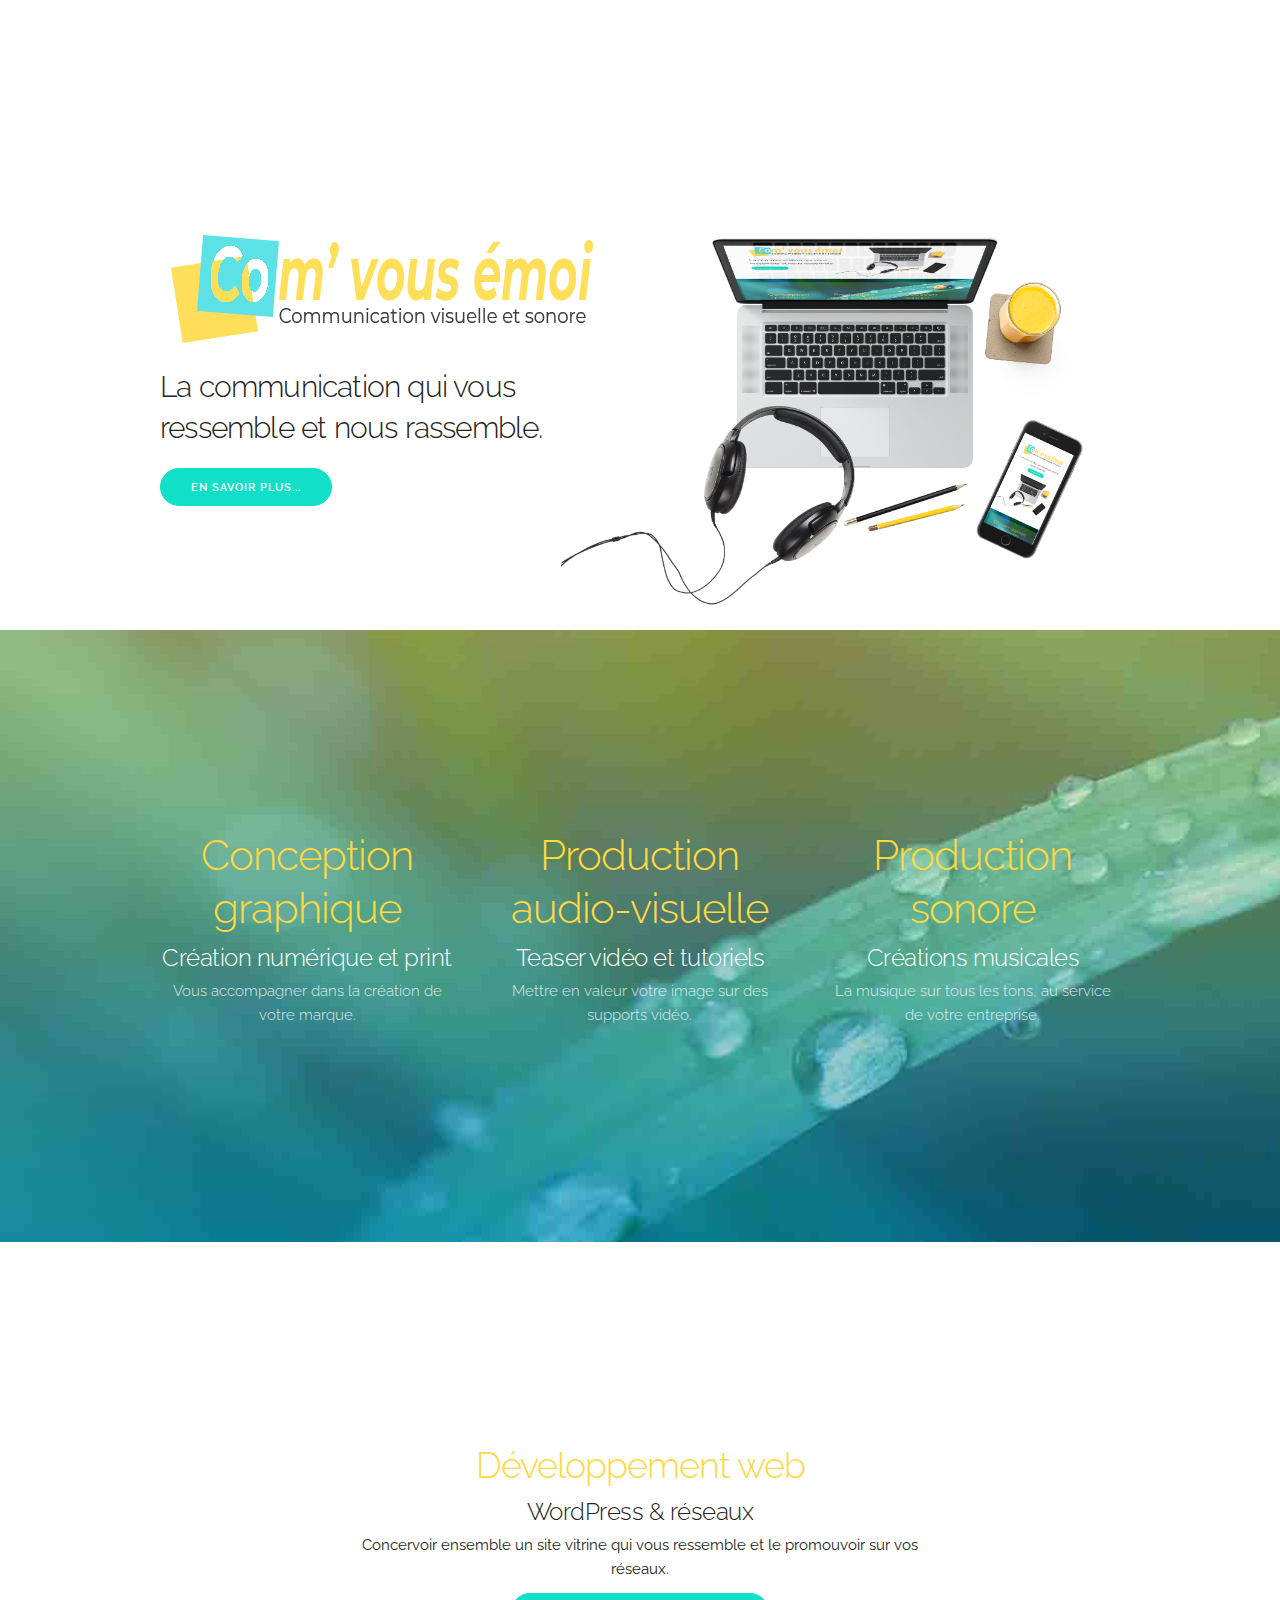
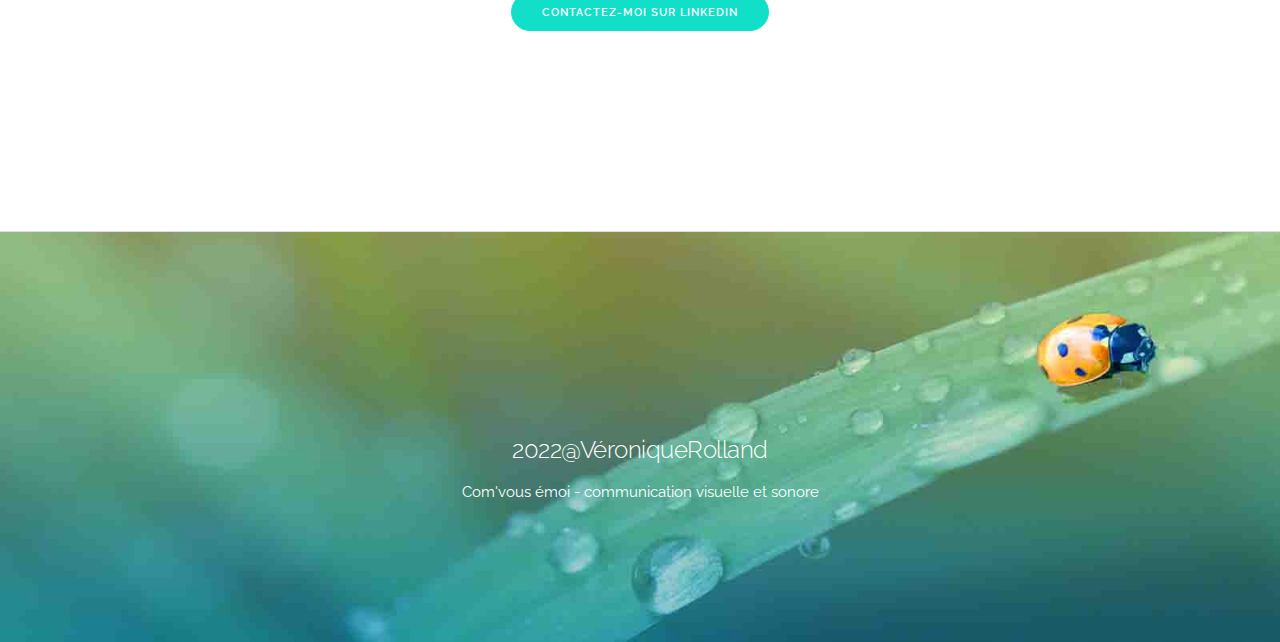
<file: index.html>
<!DOCTYPE html>
<html lang="en">
<head>

  <!-- Basic Page Needs
  –––––––––––––––––––––––––––––––––––––––––––––––––– -->
  <meta charset="utf-8">
  <title>Véronique Rolland</title>
  <meta name="description" content="">
  <meta name="author" content="">

  <!-- Mobile Specific Metas
  –––––––––––––––––––––––––––––––––––––––––––––––––– -->
  <meta name="viewport" content="width=device-width, initial-scale=1">

  <!-- FONT
  –––––––––––––––––––––––––––––––––––––––––––––––––– -->
  <link href="//fonts.googleapis.com/css?family=Raleway:400,300,600" rel="stylesheet" type="text/css">

  <!-- CSS
  –––––––––––––––––––––––––––––––––––––––––––––––––– -->
  <link rel="stylesheet" href="css/normalize.css">
  <link rel="stylesheet" href="css/skeleton.css">
  <link rel="stylesheet" href="css/custom.css">

  <!-- Scripts
  –––––––––––––––––––––––––––––––––––––––––––––––––– -->
  <script src="//ajax.googleapis.com/ajax/libs/jquery/2.1.1/jquery.min.js"></script>

  <!-- Favicon
  –––––––––––––––––––––––––––––––––––––––––––––––––– -->
  <link rel="icon" type="image/png" href="images/favicon.png">

 

</head>
<body>

  <!-- Primary Page Layout
  –––––––––––––––––––––––––––––––––––––––––––––––––– -->

  <div class="section hero">
    <div class="container">
      <div class="row">
        <div class="one-half column">
		<img src="images/ComVousEmoiLogo.png">
          <h4 class="hero-heading">La communication qui vous ressemble et nous rassemble.</h4>
          <a class="button button-primary" target="_blank" href="https://en.calameo.com/read/006678129770256dfa119">En savoir plus...</a>
        </div>
        <div class="one-half column phones">
			<img class="laptop" src="images/laptop.png">
		</div>
      </div>
    </div>
  </div>

  <div class="section values">
    <div class="container">
      <div class="row">
        <div class="one-third column value">
          <h2 class="value-multiplier">Conception graphique</h2>
          <h5 class="value-heading">Création numérique et print</h5>
          <p class="value-description">Vous accompagner dans la création de votre marque.</p>
        </div>
        <div class="one-third column value">
          <h2 class="value-multiplier">Production audio-visuelle</h2>
          <h5 class="value-heading">Teaser vidéo et tutoriels</h5>
          <p class="value-description">Mettre en valeur votre image sur des supports vidéo.</p>
        </div>
        <div class="one-third column value">
          <h2 class="value-multiplier">Production sonore</h2>
          <h5 class="value-heading">Créations musicales</h5>
          <p class="value-description">La musique sur tous les tons, au service de votre entreprise.</p>
        </div>
      </div>
    </div>
  </div>

  <div class="section get-help">
    <div class="container">
      <h3 class="value-multiplier">Développement web</h3>
	  <h5 class="value-heading">WordPress & réseaux</h5>
      <p class="section-description">Concervoir ensemble un site vitrine qui vous ressemble et le promouvoir sur vos réseaux.</p>
      <a class="button button-primary" target="_blank" href="https://www.linkedin.com/in/v%C3%A9ronique-rouault-b80194110/">Contactez-moi sur Linkedin</a>
    </div>
  </div>

  <div class="section categories">
    <div class="container">
      <h5 class="section-heading">2022@VéroniqueRolland</h5>
      <p class="section-description">Com'vous émoi - communication visuelle et sonore</p>
    </div>
  </div>
<!-- End Document
  –––––––––––––––––––––––––––––––––––––––––––––––––– -->
</body>
</html>
</file>
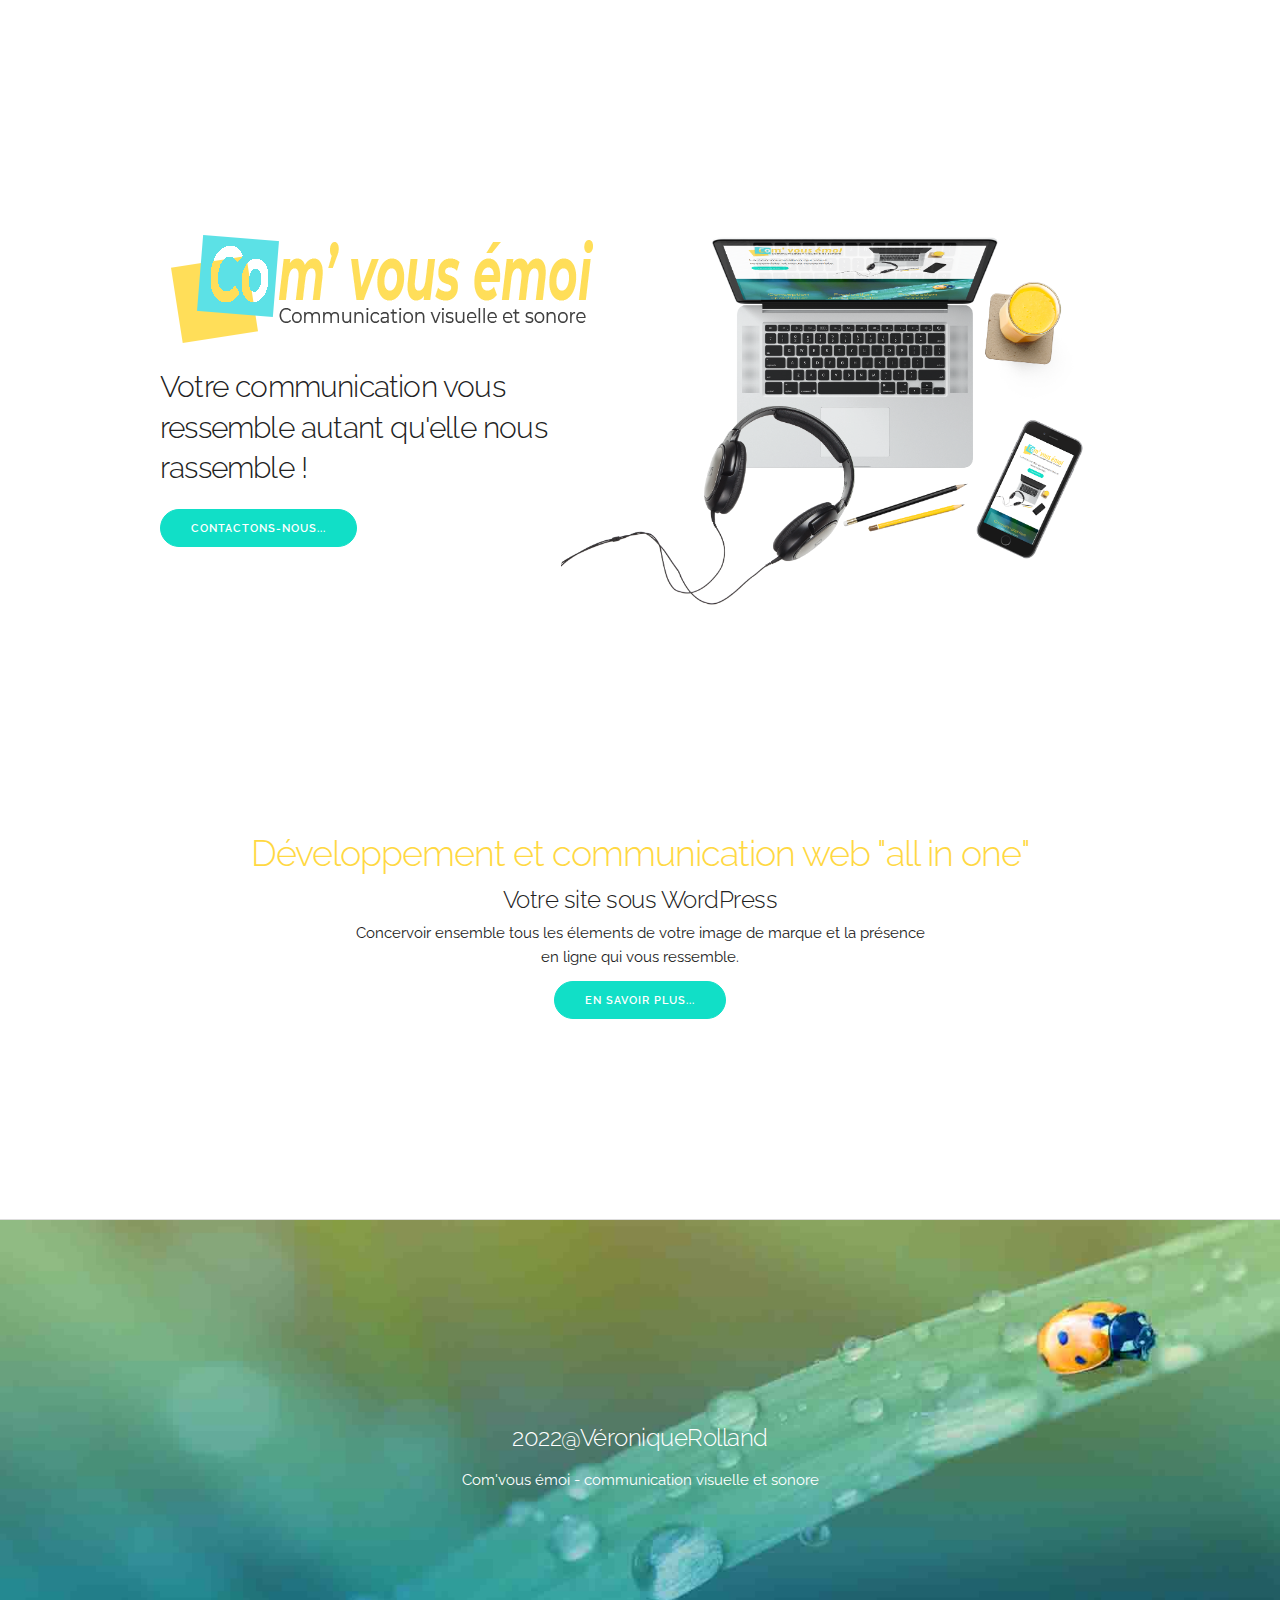
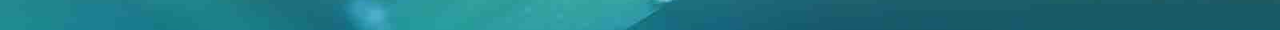
<file: contact.html>
<!DOCTYPE html>
<html lang="en">
<head>

  <!-- Basic Page Needs
  –––––––––––––––––––––––––––––––––––––––––––––––––– -->
  <meta charset="utf-8">
  <title>Com' vous émoi</title>
  <meta name="description" content="">
  <meta name="author" content="">

  <!-- Mobile Specific Metas
  –––––––––––––––––––––––––––––––––––––––––––––––––– -->
  <meta name="viewport" content="width=device-width, initial-scale=1">

  <!-- FONT
  –––––––––––––––––––––––––––––––––––––––––––––––––– -->
  <link href="//fonts.googleapis.com/css?family=Raleway:400,300,600" rel="stylesheet" type="text/css">

  <!-- CSS
  –––––––––––––––––––––––––––––––––––––––––––––––––– -->
  <link rel="stylesheet" href="css/normalize.css">
  <link rel="stylesheet" href="css/skeleton.css">
  <link rel="stylesheet" href="css/custom.css">

  <!-- Scripts
  –––––––––––––––––––––––––––––––––––––––––––––––––– -->
  <script src="//ajax.googleapis.com/ajax/libs/jquery/2.1.1/jquery.min.js"></script>

  <!-- Favicon
  –––––––––––––––––––––––––––––––––––––––––––––––––– -->
  <link rel="icon" type="image/png" href="images/favicon.png">

 

</head>
<body>

  <!-- Primary Page Layout
  –––––––––––––––––––––––––––––––––––––––––––––––––– -->

  <div class="section hero">
    <div class="container">
      <div class="row">
        <div class="one-half column">
		<img src="images/ComVousEmoiLogo.png">
			<h4 class="hero-heading">Votre communication vous ressemble autant qu'elle nous rassemble ! </h4>
			<a class="button button-primary" target="_blank" href="https://www.linkedin.com/in/v%C3%A9ronique-rouault-b80194110/">Contactons-nous...</a>
        </div>
        <div class="one-half column phones">
			<img class="laptop" src="images/laptop.png">
		</div>
      </div>
    </div>
  </div>

  <div class="section get-help">
    <div class="container">
      <h3 class="value-multiplier">Développement et communication web "all in one"</h3>
	  <h5 class="value-heading">Votre site sous WordPress</h5>
      <p class="section-description">Concervoir ensemble tous les élements de votre image de marque et la présence en ligne qui vous ressemble.</p>
      <a class="button button-primary" href="#">En savoir plus...</a>
    </div>
  </div>

  <div class="section categories">
    <div class="container">
      <h5 class="section-heading">2022@VéroniqueRolland</h5>
      <p class="section-description">Com'vous émoi - communication visuelle et sonore</p>
    </div>
  </div>
<!-- End Document
  –––––––––––––––––––––––––––––––––––––––––––––––––– -->
</body>
</html>
</file>
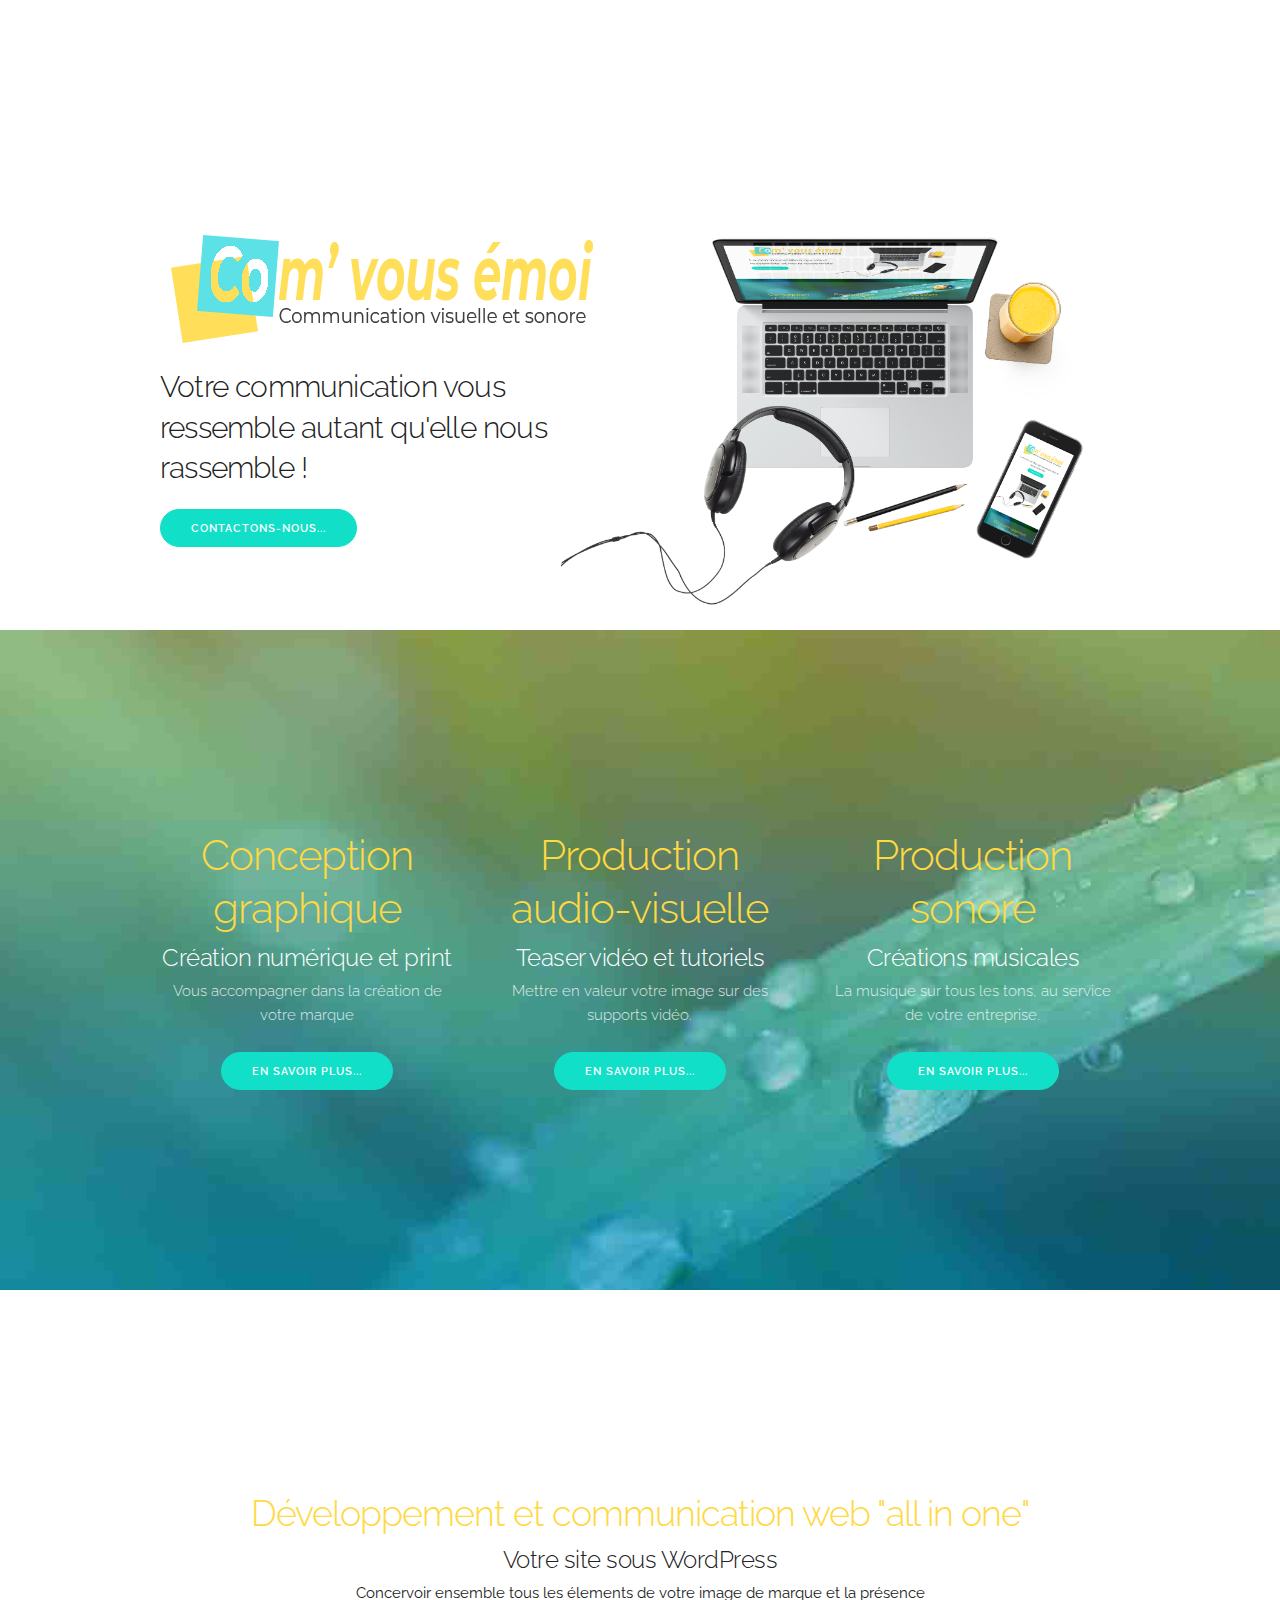
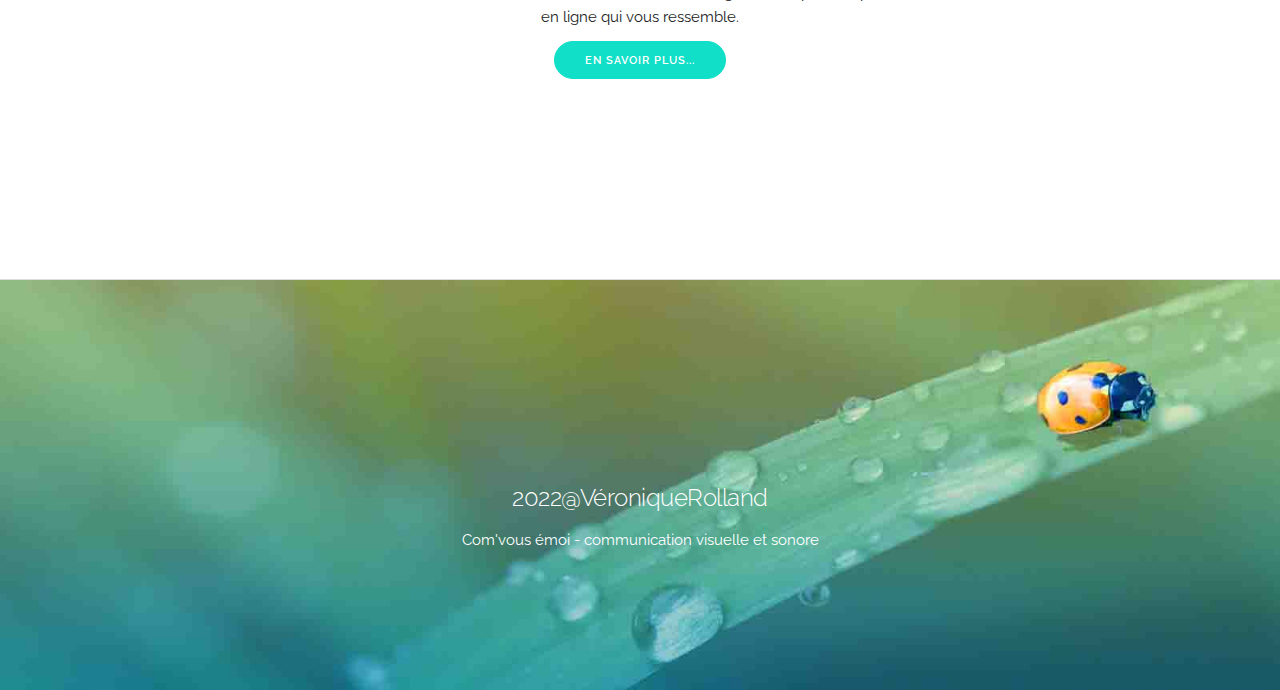
<file: sonore.html>
<!DOCTYPE html>
<html lang="en">
<head>

  <!-- Basic Page Needs
  –––––––––––––––––––––––––––––––––––––––––––––––––– -->
  <meta charset="utf-8">
  <title>Com' vous émoi</title>
  <meta name="description" content="">
  <meta name="author" content="">

  <!-- Mobile Specific Metas
  –––––––––––––––––––––––––––––––––––––––––––––––––– -->
  <meta name="viewport" content="width=device-width, initial-scale=1">

  <!-- FONT
  –––––––––––––––––––––––––––––––––––––––––––––––––– -->
  <link href="//fonts.googleapis.com/css?family=Raleway:400,300,600" rel="stylesheet" type="text/css">

  <!-- CSS
  –––––––––––––––––––––––––––––––––––––––––––––––––– -->
  <link rel="stylesheet" href="css/normalize.css">
  <link rel="stylesheet" href="css/skeleton.css">
  <link rel="stylesheet" href="css/custom.css">

  <!-- Scripts
  –––––––––––––––––––––––––––––––––––––––––––––––––– -->
  <script src="//ajax.googleapis.com/ajax/libs/jquery/2.1.1/jquery.min.js"></script>

  <!-- Favicon
  –––––––––––––––––––––––––––––––––––––––––––––––––– -->
  <link rel="icon" type="image/png" href="images/favicon.png">

 

</head>
<body>

  <!-- Primary Page Layout
  –––––––––––––––––––––––––––––––––––––––––––––––––– -->

  <div class="section hero">
    <div class="container">
      <div class="row">
        <div class="one-half column">
		<img src="images/ComVousEmoiLogo.png">
			<h4 class="hero-heading">Votre communication vous ressemble autant qu'elle nous rassemble ! </h4>
			<a class="button button-primary" target="_blank" href="https://www.linkedin.com/in/v%C3%A9ronique-rouault-b80194110/">Contactons-nous...</a>
        </div>
        <div class="one-half column phones">
			<img class="laptop" src="images/laptop.png">
		</div>
      </div>
    </div>
  </div>

  <div class="section values">
    <div class="container">
      <div class="row">
		<div class="one-third column value">
			<h2 class="value-multiplier">Conception graphique</h2>
			<h5 class="value-heading">Création numérique et print</h5>
			<p class="value-description">Vous accompagner dans la création de votre marque</p>
			<a class="button button-primary" href="#">En savoir plus...</a>
        </div>
        <div class="one-third column value">
			<h2 class="value-multiplier">Production audio-visuelle</h2>
			<h5 class="value-heading">Teaser vidéo et tutoriels</h5>
			<p class="value-description">Mettre en valeur votre image sur des supports vidéo.</p>
			<a class="button button-primary" href="#">En savoir plus...</a>
        </div>
        <div class="one-third column value">
			<h2 class="value-multiplier">Production sonore</h2>
			<h5 class="value-heading">Créations musicales</h5>
			<p class="value-description">La musique sur tous les tons, au service de votre entreprise.</p>
			<a class="button button-primary" href="#">En savoir plus...</a>
        </div>
      </div>
    </div>
  </div>

  <div class="section get-help">
    <div class="container">
      <h3 class="value-multiplier">Développement et communication web "all in one"</h3>
	  <h5 class="value-heading">Votre site sous WordPress</h5>
      <p class="section-description">Concervoir ensemble tous les élements de votre image de marque et la présence en ligne qui vous ressemble.</p>
      <a class="button button-primary" href="#">En savoir plus...</a>
    </div>
  </div>

  <div class="section categories">
    <div class="container">
      <h5 class="section-heading">2022@VéroniqueRolland</h5>
      <p class="section-description">Com'vous émoi - communication visuelle et sonore</p>
    </div>
  </div>
<!-- End Document
  –––––––––––––––––––––––––––––––––––––––––––––––––– -->
</body>
</html>
</file>
<file: css/skeleton.css>
/*
* Skeleton V2.0.4
* Copyright 2014, Dave Gamache
* www.getskeleton.com
* Free to use under the MIT license.
* http://www.opensource.org/licenses/mit-license.php
* 12/29/2014
*/


/* Table of contents
––––––––––––––––––––––––––––––––––––––––––––––––––
- Grid
- Base Styles
- Typography
- Links
- Buttons
- Forms
- Lists
- Code
- Tables
- Spacing
- Utilities
- Clearing
- Media Queries
*/


/* Grid
–––––––––––––––––––––––––––––––––––––––––––––––––– */
.container {
  position: relative;
  width: 100%;
  max-width: 960px;
  margin: 0 auto;
  padding: 0 20px;
  box-sizing: border-box;
}
.column,
.columns {
  width: 100%;
  float: left;
  box-sizing: border-box;}

/* For devices larger than 400px */
@media (min-width: 400px) {
  .container {
    width: 85%;
    padding: 0; }
}

/* For devices larger than 550px */
@media (min-width: 550px) {
  .container {
    width: 80%; }
  .column,
  .columns {
    margin-left: 4%; }
  .column:first-child,
  .columns:first-child {
    margin-left: 0; }

  .one.column,
  .one.columns                    { width: 4.66666666667%; }
  .two.columns                    { width: 13.3333333333%; }
  .three.columns                  { width: 22%;            }
  .four.columns                   { width: 30.6666666667%; }
  .five.columns                   { width: 39.3333333333%; }
  .six.columns                    { width: 48%;            }
  .seven.columns                  { width: 56.6666666667%; }
  .eight.columns                  { width: 65.3333333333%; }
  .nine.columns                   { width: 74.0%;          }
  .ten.columns                    { width: 82.6666666667%; }
  .eleven.columns                 { width: 91.3333333333%; }
  .twelve.columns                 { width: 100%; margin-left: 0; }

  .one-third.column               { width: 30.6666666667%; }
  .two-thirds.column              { width: 65.3333333333%; }

  .one-half.column                { width: 48%; }

  /* Offsets */
  .offset-by-one.column,
  .offset-by-one.columns          { margin-left: 8.66666666667%; }
  .offset-by-two.column,
  .offset-by-two.columns          { margin-left: 17.3333333333%; }
  .offset-by-three.column,
  .offset-by-three.columns        { margin-left: 26%;            }
  .offset-by-four.column,
  .offset-by-four.columns         { margin-left: 34.6666666667%; }
  .offset-by-five.column,
  .offset-by-five.columns         { margin-left: 43.3333333333%; }
  .offset-by-six.column,
  .offset-by-six.columns          { margin-left: 52%;            }
  .offset-by-seven.column,
  .offset-by-seven.columns        { margin-left: 60.6666666667%; }
  .offset-by-eight.column,
  .offset-by-eight.columns        { margin-left: 69.3333333333%; }
  .offset-by-nine.column,
  .offset-by-nine.columns         { margin-left: 78.0%;          }
  .offset-by-ten.column,
  .offset-by-ten.columns          { margin-left: 86.6666666667%; }
  .offset-by-eleven.column,
  .offset-by-eleven.columns       { margin-left: 95.3333333333%; }

  .offset-by-one-third.column,
  .offset-by-one-third.columns    { margin-left: 34.6666666667%; }
  .offset-by-two-thirds.column,
  .offset-by-two-thirds.columns   { margin-left: 69.3333333333%; }

  .offset-by-one-half.column,
  .offset-by-one-half.columns     { margin-left: 52%; }

}


/* Base Styles
–––––––––––––––––––––––––––––––––––––––––––––––––– */
/* NOTE
html is set to 62.5% so that all the REM measurements throughout Skeleton
are based on 10px sizing. So basically 1.5rem = 15px :) */
html {
  font-size: 62.5%; }
body {
  font-size: 1.5em; /* currently ems cause chrome bug misinterpreting rems on body element */
  line-height: 1.6;
  font-weight: 400;
  font-family: "Raleway", "HelveticaNeue", "Helvetica Neue", Helvetica, Arial, sans-serif;
  color: #222; }


/* Typography
–––––––––––––––––––––––––––––––––––––––––––––––––– */
h1, h2, h3, h4, h5, h6 {
  margin-top: 0;
  margin-bottom: 2rem;
  font-weight: 300; }
h1 { font-size: 4.0rem; line-height: 1.2;  letter-spacing: -.1rem;}
h2 { font-size: 3.6rem; line-height: 1.25; letter-spacing: -.1rem; }
h3 { font-size: 3.0rem; line-height: 1.3;  letter-spacing: -.1rem; }
h4 { font-size: 2.4rem; line-height: 1.35; letter-spacing: -.08rem; }
h5 { font-size: 1.8rem; line-height: 1.5;  letter-spacing: -.05rem; }
h6 { font-size: 1.5rem; line-height: 1.6;  letter-spacing: 0; }

/* Larger than phablet */
@media (min-width: 550px) {
  h1 { font-size: 5.0rem; }
  h2 { font-size: 4.2rem; }
  h3 { font-size: 3.6rem; }
  h4 { font-size: 3.0rem; }
  h5 { font-size: 2.4rem; }
  h6 { font-size: 1.5rem; }
}

p {
  margin-top: 0; }


/* Links
–––––––––––––––––––––––––––––––––––––––––––––––––– */
a {
  color: #1EAEDB; }
a:hover {
  color: #0FA0CE; }


/* Buttons
–––––––––––––––––––––––––––––––––––––––––––––––––– */
.button,
button,
input[type="submit"],
input[type="reset"],
input[type="button"] {
  display: inline-block;
  height: 38px;
  padding: 0 30px;
  color: #555;
  text-align: center;
  font-size: 11px;
  font-weight: 600;
  line-height: 38px;
  letter-spacing: .1rem;
  text-transform: uppercase;
  text-decoration: none;
  white-space: nowrap;
  background-color: transparent;
  border-radius: 4px;
  border: 1px solid #bbb;
  cursor: pointer;
  box-sizing: border-box; }
.button:hover,
button:hover,
input[type="submit"]:hover,
input[type="reset"]:hover,
input[type="button"]:hover,
.button:focus,
button:focus,
input[type="submit"]:focus,
input[type="reset"]:focus,
input[type="button"]:focus {
  color: #333;
  border-color: #888;
  outline: 0; }
.button.button-primary,
button.button-primary,
input[type="submit"].button-primary,
input[type="reset"].button-primary,
input[type="button"].button-primary {
  color: #FFF;
  background-color: #11DFC7;
  border-color: #11DFC7; }
.button.button-primary:hover,
button.button-primary:hover,
input[type="submit"].button-primary:hover,
input[type="reset"].button-primary:hover,
input[type="button"].button-primary:hover,
.button.button-primary:focus,
button.button-primary:focus,
input[type="submit"].button-primary:focus,
input[type="reset"].button-primary:focus,
input[type="button"].button-primary:focus {
  color: #FFF;
  background-color: #00CCCC;
  border-color: #00CCCC; }


/* Forms
–––––––––––––––––––––––––––––––––––––––––––––––––– */
input[type="email"],
input[type="number"],
input[type="search"],
input[type="text"],
input[type="tel"],
input[type="url"],
input[type="password"],
textarea,
select {
  height: 38px;
  padding: 6px 10px; /* The 6px vertically centers text on FF, ignored by Webkit */
  background-color: #fff;
  border: 1px solid #D1D1D1;
  border-radius: 4px;
  box-shadow: none;
  box-sizing: border-box; }
/* Removes awkward default styles on some inputs for iOS */
input[type="email"],
input[type="number"],
input[type="search"],
input[type="text"],
input[type="tel"],
input[type="url"],
input[type="password"],
textarea {
  -webkit-appearance: none;
     -moz-appearance: none;
          appearance: none; }
textarea {
  min-height: 65px;
  padding-top: 6px;
  padding-bottom: 6px; }
input[type="email"]:focus,
input[type="number"]:focus,
input[type="search"]:focus,
input[type="text"]:focus,
input[type="tel"]:focus,
input[type="url"]:focus,
input[type="password"]:focus,
textarea:focus,
select:focus {
  border: 1px solid #33C3F0;
  outline: 0; }
label,
legend {
  display: block;
  margin-bottom: .5rem;
  font-weight: 600; }
fieldset {
  padding: 0;
  border-width: 0; }
input[type="checkbox"],
input[type="radio"] {
  display: inline; }
label > .label-body {
  display: inline-block;
  margin-left: .5rem;
  font-weight: normal; }


/* Lists
–––––––––––––––––––––––––––––––––––––––––––––––––– */
ul {
  list-style: circle inside; }
ol {
  list-style: decimal inside; }
ol, ul {
  padding-left: 0;
  margin-top: 0; }
ul ul,
ul ol,
ol ol,
ol ul {
  margin: 1.5rem 0 1.5rem 3rem;
  font-size: 90%; }
li {
  margin-bottom: 1rem; }


/* Code
–––––––––––––––––––––––––––––––––––––––––––––––––– */
code {
  padding: .2rem .5rem;
  margin: 0 .2rem;
  font-size: 90%;
  white-space: nowrap;
  background: #F1F1F1;
  border: 1px solid #E1E1E1;
  border-radius: 4px; }
pre > code {
  display: block;
  padding: 1rem 1.5rem;
  white-space: pre; }


/* Tables
–––––––––––––––––––––––––––––––––––––––––––––––––– */
th,
td {
  padding: 12px 15px;
  text-align: left;
  border-bottom: 1px solid #E1E1E1; }
th:first-child,
td:first-child {
  padding-left: 0; }
th:last-child,
td:last-child {
  padding-right: 0; }


/* Spacing
–––––––––––––––––––––––––––––––––––––––––––––––––– */
button,
.button {
  margin-bottom: 1rem; }
input,
textarea,
select,
fieldset {
  margin-bottom: 1.5rem; }
pre,
blockquote,
dl,
figure,
table,
p,
ul,
ol,
form {
  margin-bottom: 2.5rem; }


/* Utilities
–––––––––––––––––––––––––––––––––––––––––––––––––– */
.u-full-width {
  width: 100%;
  box-sizing: border-box; }
.u-max-full-width {
  max-width: 100%;
  box-sizing: border-box; }
.u-pull-right {
  float: right; }
.u-pull-left {
  float: left; }


/* Misc
–––––––––––––––––––––––––––––––––––––––––––––––––– */
hr {
  margin-top: 3rem;
  margin-bottom: 3.5rem;
  border-width: 0;
  border-top: 1px solid #E1E1E1; }


/* Clearing
–––––––––––––––––––––––––––––––––––––––––––––––––– */

/* Self Clearing Goodness */
.container:after,
.row:after,
.u-cf {
  content: "";
  display: table;
  clear: both; }


/* Media Queries
–––––––––––––––––––––––––––––––––––––––––––––––––– */
/*
Note: The best way to structure the use of media queries is to create the queries
near the relevant code. For example, if you wanted to change the styles for buttons
on small devices, paste the mobile query code up in the buttons section and style it
there.
*/


/* Larger than mobile */
@media (min-width: 400px) {}

/* Larger than phablet (also point when grid becomes active) */
@media (min-width: 550px) {}

/* Larger than tablet */
@media (min-width: 750px) {}

/* Larger than desktop */
@media (min-width: 1000px) {}

/* Larger than Desktop HD */
@media (min-width: 1200px) {}
</file>
<file: css/custom.css>
/* Shared
–––––––––––––––––––––––––––––––––––––––––––––––––– */
.button {
  border-radius: 100px;
}

/* Sections
–––––––––––––––––––––––––––––––––––––––––––––––––– */
.section {
  padding: 8rem 0 7rem;
  text-align: center;
}
.section-heading,
.section-description {
  margin-bottom: 1.2rem;
}

/* Hero
–––––––––––––––––––––––––––––––––––––––––––––––––– */
.phones {
  position: relative;
}
.laptop {
  position: relative;
  max-width: 130%;
  margin: 2rem -5rem auto ;
}
.phone + .phone {
  display: none;
}

/* Values
–––––––––––––––––––––––––––––––––––––––––––––––––– */
.values {
  background-image: url('../images/values-bg.jpg');
  background-size: cover;
  color: #fff;
  padding-bottom: 5rem;
}
.value-multiplier {
  margin-bottom: .5rem;
  color: #ffd842;
}
.value-heading {
  margin-bottom: .3rem;
}
.value-description {
  opacity: .8;
  font-weight: 300;
}

/* Help
–––––––––––––––––––––––––––––––––––––––––––––––––– */
.get-help {
  border-bottom: 1px solid #ddd;
}

/* Categories
–––––––––––––––––––––––––––––––––––––––––––––––––– */
.categories {
  background-image: url('../images/values-bg.jpg');
  background-size: cover;
  height : 20px;
  color: #fff;
}
.categories .section-description { 
  margin-bottom: 4rem;
}

/* Bigger than 550 */
@media (min-width: 550px) {
  .section {
    padding: 12rem 0 11rem;
  }
  .hero {
    padding-bottom: 12rem;
    text-align: left;
    height: 165px;
  }
  .laptop {
    position: absolute;
    top: -2rem;
    right: 1rem;
    max-height: 500px;
    z-index: 3;
  }
  .laptop + .phone {
    top: -6rem;
    display: block;
    max-width: 73.8%;
    right: 0;
    z-index: 2;
    max-height: 338px;
  }
  .hero-heading {
    font-size: 2.4rem;
  }
}

/* Bigger than 750 */
@media (min-width: 750px) {
  .hero {
    height: 190px;
  }
  .hero-heading {
    font-size: 2.6rem;
  }
  .section {
    padding: 14rem 0 15rem;
  }
  .hero {
    padding: 16rem 0 14rem;
  }
  .section-description {
    max-width: 60%;
    margin-left: auto;
    margin-right: auto;
  }
  .phone {
    top: -14rem;
    right: 5rem;
    max-height: 510px;
  }
  .phone + .phone {
    top: -12rem;
    max-height: 472px;
  }
  .categories {
    padding: 15rem 0 8rem;
  }
}

/* Bigger than 1000 */
@media (min-width: 1000px) {
  .section {
    padding: 20rem 0 19rem;
  }
  .hero {
    padding: 22rem 0;
  }
  .hero-heading {
    font-size: 3.0rem;
  }
  .phone {
    top: -16rem;
    max-height: 615px;
  }
  .phone + .phone {
    top: -14rem;
    max-height: 570px;
  }
}
</file>
